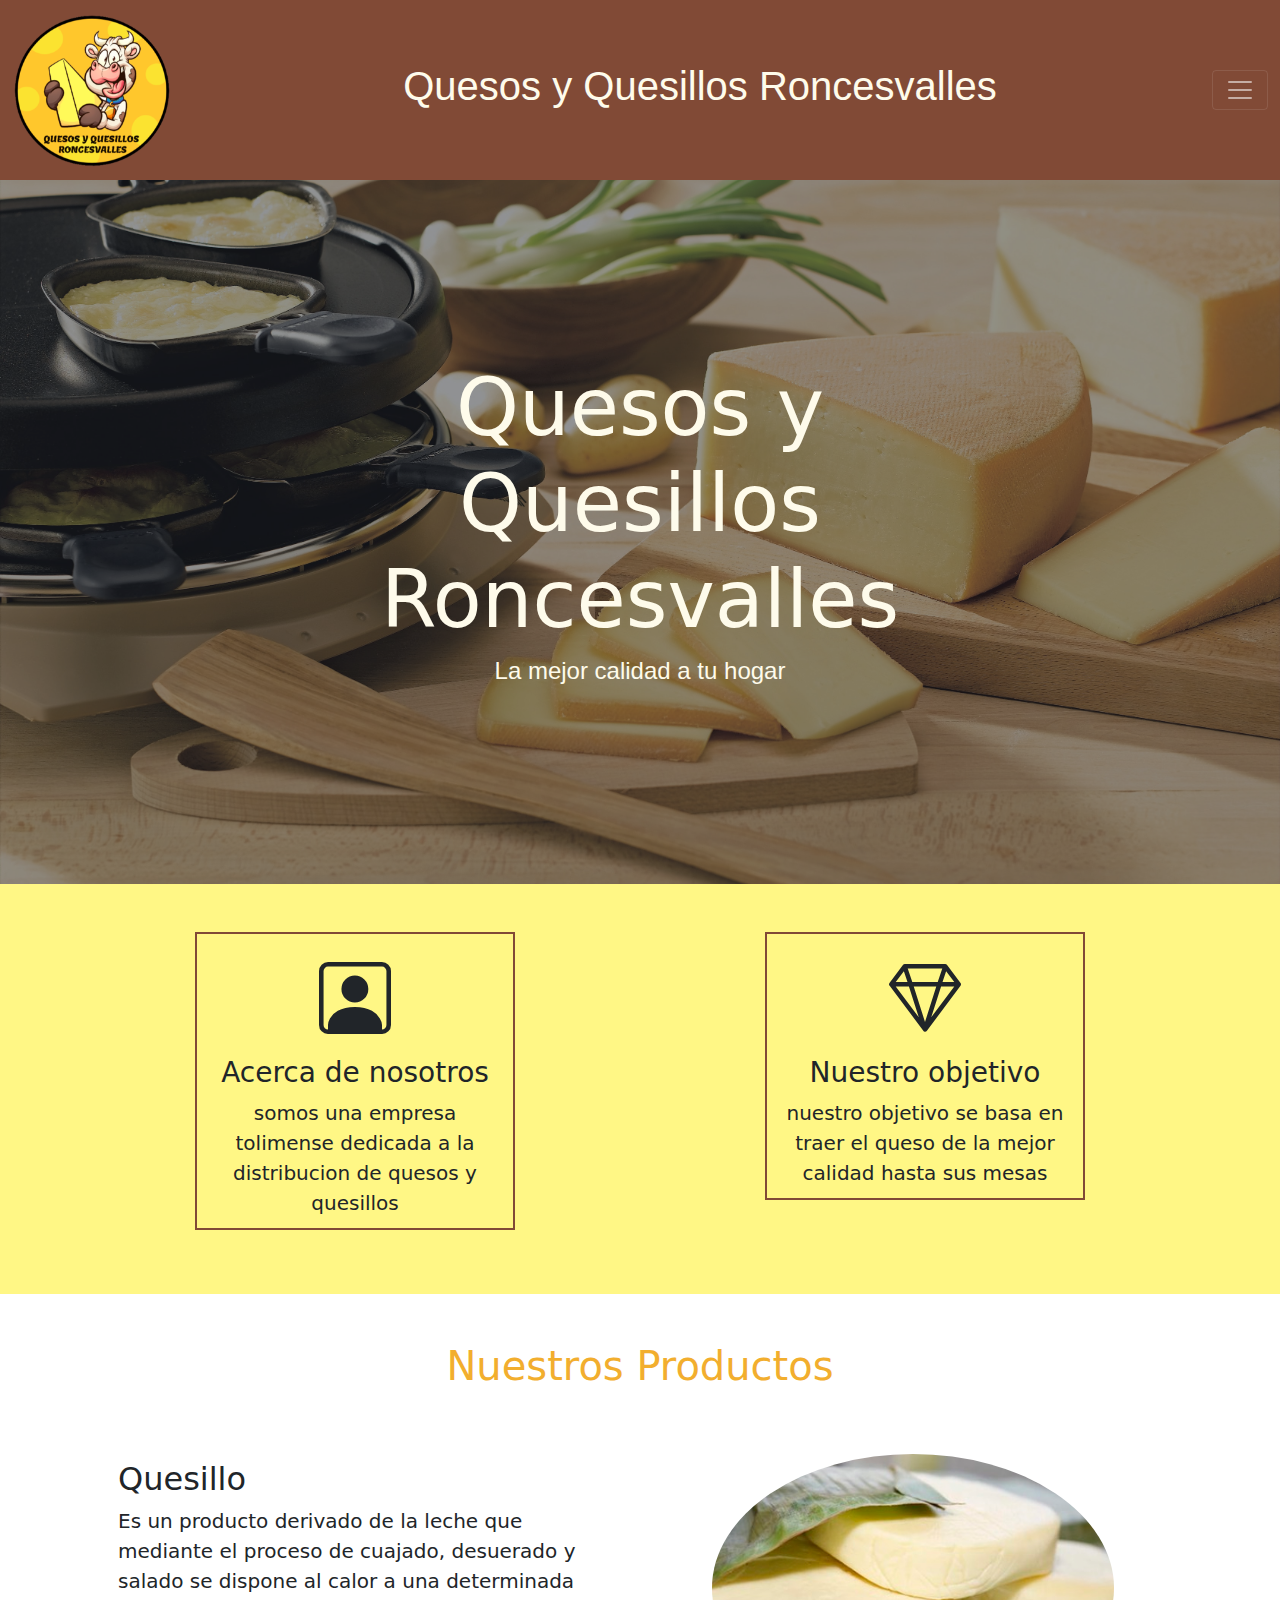
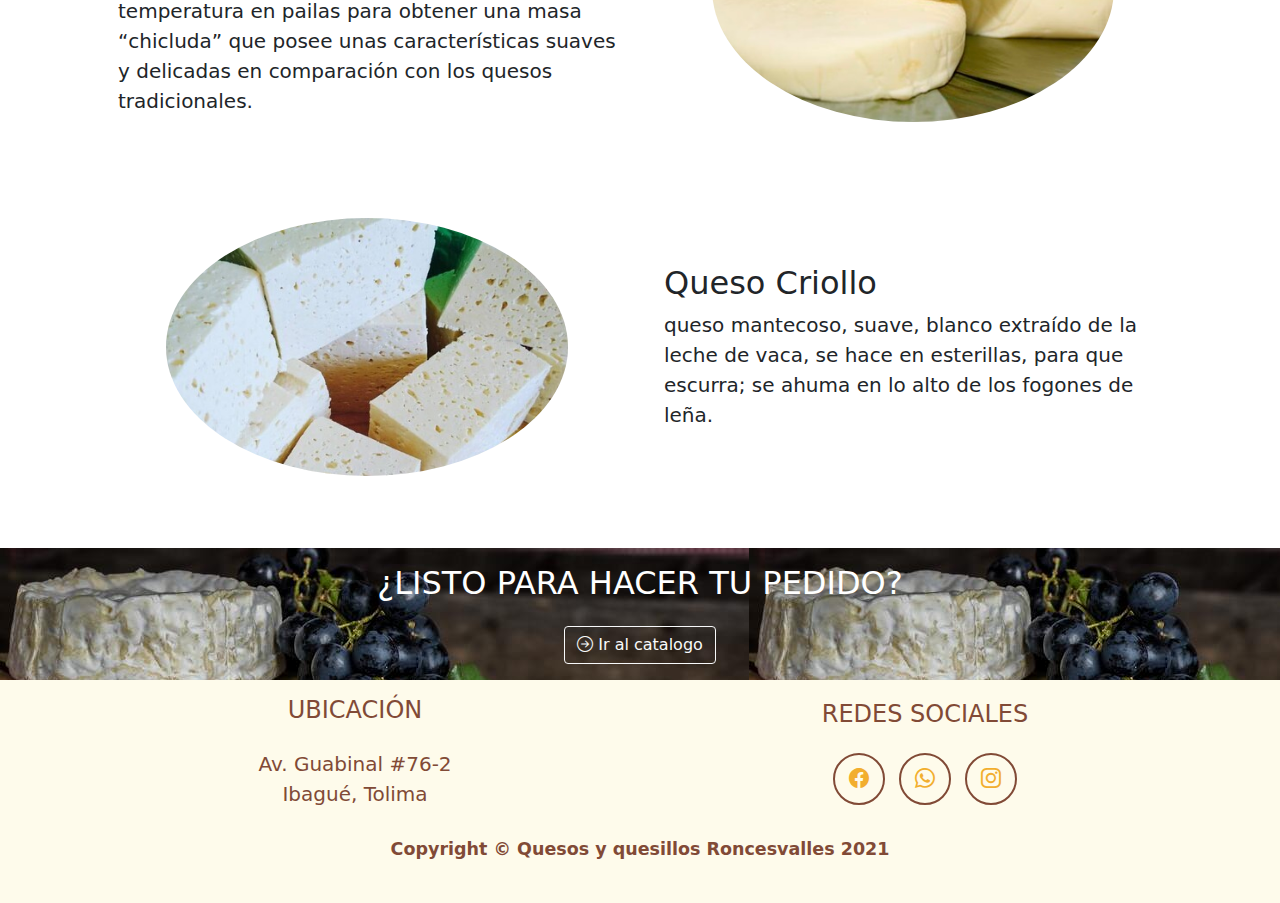
<file: index.html>
<!DOCTYPE html>
<html lang="en">
    <head>
        <meta charset="utf-8" />
        <meta name="viewport" content="width=device-width, initial-scale=1, shrink-to-fit=no" />
        <meta name="description" content="" />
        <meta name="Pilar Guayara" content="" />
        <title>Home</title>
        <!--logo pagina-->
        <link rel="icon" type="image/x-icon" href="medios/roncesvalles.ico" />
        <link href="https://cdn.jsdelivr.net/npm/bootstrap@5.1.3/dist/css/bootstrap.min.css" rel="stylesheet" integrity="sha384-1BmE4kWBq78iYhFldvKuhfTAU6auU8tT94WrHftjDbrCEXSU1oBoqyl2QvZ6jIW3" crossorigin="anonymous">
        <link href="https://cdn.jsdelivr.net/npm/bootstrap-icons@1.5.0/font/bootstrap-icons.css" rel="stylesheet" type="text/css" />
        <link href="https://fonts.googleapis.com/css?family=Lato:300,400,700,300italic,400italic,700italic" rel="stylesheet" type="text/css" />
        <link href="css/bootstrap.min.css" rel="stylesheet" />
        <link href="css/styles.css" rel="stylesheet" >
    </head>
    <body>
        <!--Navbar-->
        <nav id="navbarcolor" class="navbar navbar-dark fixed-top">
            <div class="container-fluid">
                
                <a class="navbar-brand" href="index.html">
                    <img src="medios/roncesvalles.ico" alt="" width="160" height="154" class="d-inline-block align-text-center" id="imgNav">
                </a>
                <h1 style="color: #FEFBEB; font-family:'Segoe UI', Tahoma, Geneva, Verdana, sans-serif;" id="menuNav">
                    Quesos y Quesillos Roncesvalles
                </h1>
                <button class="navbar-toggler" id="botonNav" type="button" data-bs-toggle="offcanvas" data-bs-target="#offcanvasNavbar" aria-controls="offcanvasNavbar">
                <span class="navbar-toggler-icon" ></span>
                </button>
                <div class="offcanvas offcanvas-end" tabindex="-1" id="offcanvasNavbar" aria-labelledby="offcanvasNavbarLabel">
                <div class="offcanvas-header" id="menu">
                    <h5 class="offcanvas-title" id="offcanvasNavbarLabel">Quesos y Quesillos Roncesvalles</h5>
                
                <button type="button" class="btn-close text-reset" data-bs-dismiss="offcanvas" aria-label="Close"></button>
                </div>
                <div class="offcanvas-body"id="navar1">
                    <ul class="navbar-nav justify-content-end flex-grow-1 pe-3">
                        <li class="nav-item dropdown">
                            <a id="colorlink" class="nav-link dropdown-toggle" href="#" id="offcanvasNavbarDropdown" role="button" data-bs-toggle="dropdown" aria-expanded="false">
                                <i class="bi bi-house-door-fill"></i>Inicio
                            </a>
                        <ul class="dropdown-menu" aria-labelledby="offcanvasNavbarDropdown">
                            <li><a  id="colorlink" class="dropdown-item" href="#nosotros">Nosotros</a></li>
                            <li><a id="colorlink" class="dropdown-item" href="#productos">Nuestros Productos</a></li>
                        </ul>
                        </li>
                    <li class="nav-item">
                        <a id="colorlink" class="nav-link" href="catalogo.html"><i class="bi bi-bag-plus"></i>Catalogo</a>
                    </li>
                    <li class="nav-item">
                        <a id="colorlink" class="nav-link" href="formulario.html"><i class="bi bi-person-circle"></i>Contactenos</a>
                    </li>
                    </ul></br>
                </div>
                
                
                </div>
            </div>
        </nav>
        <!--Header-->
        <header class="masthead" style="background-image: url('medios/imagenes/header.jpg')">
            <div class="container position-relative px-4 px-lg-5">
                <div class="row gx-4 gx-lg-5 justify-content-center">
                    <div class="col-md-10 col-lg-8 col-xl-7">
                        <div class="site-heading">
                            <h1>Quesos y Quesillos Roncesvalles</h1>
                            <span class="subheading">La mejor calidad a tu hogar</span>
                        </div>
                    </div>
                </div>
            </div>
        </header>
        <!--Contenido-->
        <section class="features-icons text-center" id="nosotros">
            <div class="container">
                <div class="row">
                    <div class="col-lg-6">
                        <div class="features-icons-item mx-auto mb-5 mb-lg-0 mb-lg-3" id="icono1">
                            <div class="features-icons-icon d-flex"><i class="bi-person-square m-auto"></i></div>
                            <h3>Acerca de nosotros</h3>
                            <p class="lead mb-0">somos una empresa tolimense dedicada a la distribucion de quesos y quesillos</p>
                        </div>
                    </div>
                    <div class="col-lg-6">
                        <div class="features-icons-item mx-auto mb-5 mb-lg-0 mb-lg-3" id="icono2">
                            <div class="features-icons-icon d-flex "><i class="bi-gem m-auto"></i></div>
                            <h3>Nuestro objetivo</h3>
                            <p class="lead mb-0">nuestro objetivo se basa en traer el queso de la mejor calidad hasta sus mesas</p>
                        </div>
                    </div>
                </div>
            </div>
        </section>
        <h1 id="productos">Nuestros Productos</h1>
                <!-- Content section 1-->
                <section id="scroll">
                    <div class="container px-5">
                        <div class="row gx-5 align-items-center">
                            <div class="col-lg-6 order-lg-2">
                                <div class="p-5"><img class="img-fluid rounded-circle" src="medios/imagenes/menu-quesillo-huilense.jpg" alt="..." /></div>
                            </div>
                            <div class="col-lg-6 order-lg-1">
                                <div class="my-auto showcase-text">
                                    <h2>Quesillo</h2>
                                    <p class="lead mb-0">Es un producto derivado de la leche que mediante el proceso de cuajado, desuerado y salado se dispone al calor a una determinada temperatura en pailas para obtener una masa “chicluda” que posee unas características suaves y delicadas en comparación con los quesos tradicionales.</p>
                                </div>
                            </div>
                        </div>
                    </div>
                </section>
                <!-- Content section 2-->
                <section>
                    <div class="container px-5">
                        <div class="row gx-5 align-items-center">
                            <div class="col-lg-6">
                                <div class="p-5"><img class="img-fluid rounded-circle" src="medios/imagenes/queso1.jpg" alt="..." /></div>
                            </div>
                            <div class="col-lg-6">
                                <div class="order-lg-1 my-auto showcase-text">
                                    <h2>Queso Criollo</h2>
                                    <p class="lead mb-0">queso mantecoso, suave, blanco extraído de la leche de vaca, se hace en esterillas, para que escurra; se ahuma en lo alto de los fogones de leña.</p>
                                </div>
                            </div>
                        </div>
                    </div>
                </br>
                </section>
        <!--ir al catalogo-->
        <section class="page-section text-white mb-0" id="ir" style="background-image: url('medios/imagenes/catalogo.jpg')">
            <div class="container">
                <h2 class="page-section-heading text-center text-uppercase text-white">¿Listo para hacer tu pedido?</h2>
                <div class="text-center mt-4">
                    <a class="btn btn-xl btn-outline-light" href="catalogo.html">
                        <i class="bi bi-arrow-right-circle"></i>
                        Ir al catalogo
                    </a>
                </div>
            </div>
        </section>
        <!--Footer-->
                <!-- Footer-->
                <footer class="footer text-center" id="pie">
                    <div class="container">
                        <center>
                        <div class="row align-items-center">
                            <div class="col-lg-6 mb-5 mb-lg-0">
                                <h4 class="text-uppercase mb-4">Ubicación</h4>
                                <p class="lead mb-0">
                                    Av. Guabinal #76-2
                                    <br />
                                    Ibagué, Tolima
                                </p>
                            </div>
                            <div class="col-lg-6 mb-5 mb-lg-0">
                                <h4 class="text-uppercase mb-4">Redes Sociales</h4>
                                <a class="btn btn-outline-light btn-social mx-1" href="#" style="color: #F2AE2E;"><i class="bi bi-facebook"></i></a>
                                <a class="btn btn-outline-light btn-social mx-1" href="https://api.whatsapp.com/send?phone=573203276505&text=quiero%20información" style="color: #F2AE2E;"><i class="bi bi-whatsapp"></i></a>
                                <a class="btn btn-outline-light btn-social mx-1" href="#"><i class="bi bi-instagram" style="color: #F2AE2E;"></i></a>
                            </div>
                            <div class="copyright py-4 text-center text-white">
                                <div class="container" style="color: #814A36; font-size: 20px;"><small>Copyright &copy; Quesos y quesillos Roncesvalles 2021</small></div>
                            </div>
                        </div>
                        </center>
                    </div>
                </footer>
        <script src="https://cdn.jsdelivr.net/npm/@popperjs/core@2.10.2/dist/umd/popper.min.js" integrity="sha384-7+zCNj/IqJ95wo16oMtfsKbZ9ccEh31eOz1HGyDuCQ6wgnyJNSYdrPa03rtR1zdB" crossorigin="anonymous"></script>
        <script src="https://cdn.jsdelivr.net/npm/bootstrap@5.1.3/dist/js/bootstrap.min.js" integrity="sha384-QJHtvGhmr9XOIpI6YVutG+2QOK9T+ZnN4kzFN1RtK3zEFEIsxhlmWl5/YESvpZ13" crossorigin="anonymous"></script>
    </body>
</html>
</file>
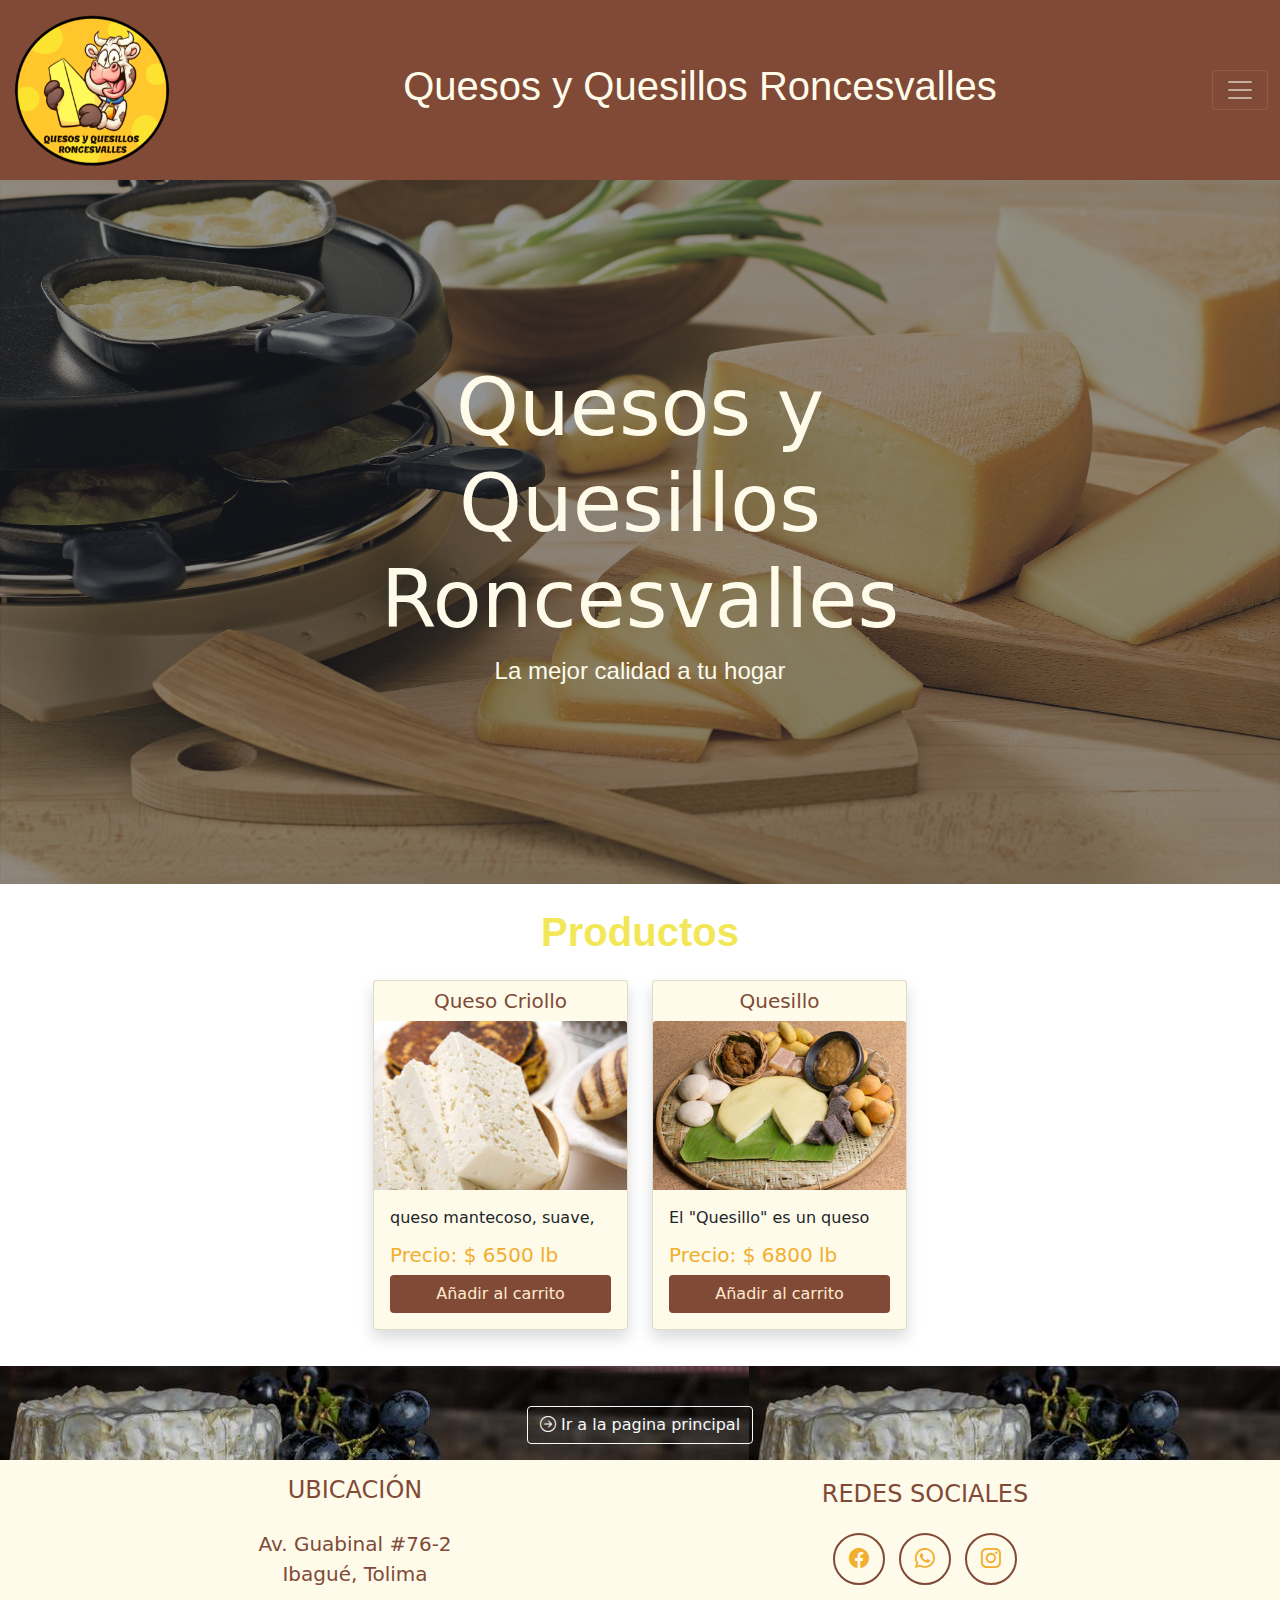
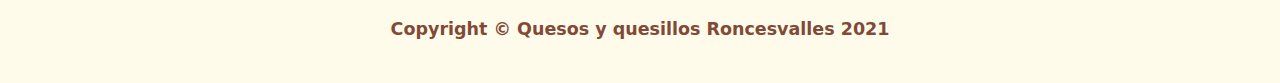
<file: catalogo.html>
<!DOCTYPE html>
<html lang="en">
    <head>
        <meta charset="utf-8" />
        <meta name="viewport" content="width=device-width, initial-scale=1, shrink-to-fit=no" />
        <meta name="description" content="" />
        <meta name="Pilar Guayara" content="" />
        <title>Catalogo</title>
        <!--logo pagina-->
        <link rel="icon" type="image/x-icon" href="medios/roncesvalles.ico" />
        <link href="https://cdn.jsdelivr.net/npm/bootstrap@5.1.3/dist/css/bootstrap.min.css" rel="stylesheet" integrity="sha384-1BmE4kWBq78iYhFldvKuhfTAU6auU8tT94WrHftjDbrCEXSU1oBoqyl2QvZ6jIW3" crossorigin="anonymous">
        <link href="https://cdn.jsdelivr.net/npm/bootstrap-icons@1.5.0/font/bootstrap-icons.css" rel="stylesheet" type="text/css" />
        <link href="https://fonts.googleapis.com/css?family=Lato:300,400,700,300italic,400italic,700italic" rel="stylesheet" type="text/css" />
        <link href="css/bootstrap.min.css" rel="stylesheet" />
        <link href="css/styles.css" rel="stylesheet" >
    </head>
    <body>
        <!--Navbar-->
        <nav id="navbarcolor" class="navbar navbar-dark fixed-top">
            <div class="container-fluid">
                
                <a class="navbar-brand" href="index.html">
                    <img src="medios/roncesvalles.ico" alt="" width="160" height="154" class="d-inline-block align-text-center" id="imgNav">
                </a>
                <h1 style="color: #FEFBEB; font-family:'Segoe UI', Tahoma, Geneva, Verdana, sans-serif;" id="menuNav">
                    Quesos y Quesillos Roncesvalles
                </h1>
                <button class="navbar-toggler" id="botonNav" type="button" data-bs-toggle="offcanvas" data-bs-target="#offcanvasNavbar" aria-controls="offcanvasNavbar">
                <span class="navbar-toggler-icon" ></span>
                </button>
                <div class="offcanvas offcanvas-end" tabindex="-1" id="offcanvasNavbar" aria-labelledby="offcanvasNavbarLabel">
                <div class="offcanvas-header" id="menu">
                    <h5 class="offcanvas-title" id="offcanvasNavbarLabel">Quesos y Quesillos Roncesvalles</h5>
                
                <button type="button" class="btn-close text-reset" data-bs-dismiss="offcanvas" aria-label="Close"></button>
                </div>
                <div class="offcanvas-body"id="navar1">
                    <ul class="navbar-nav justify-content-end flex-grow-1 pe-3">
                        <li class="nav-item">
                            <a id="colorlink" class="nav-link" href="index.html"><i class="bi bi-house-door-fill"></i>Inicio</a>
                        </li>
                    <li class="nav-item">
                        <a id="colorlink" class="nav-link" href="catalogo.html"><i class="bi bi-bag-plus"></i>Catalogo</a>
                    </li>
                    <li class="nav-item">
                        <a id="colorlink" class="nav-link" href="formulario.html"><i class="bi bi-person-circle"></i>Contactenos</a>
                    </li>
                    </ul></br>
                </div>
                
                
                </div>
            </div>
        </nav>
        <!--Header-->
        <header class="masthead" style="background-image: url('medios/imagenes/header.jpg')">
            <div class="container position-relative px-4 px-lg-5">
                <div class="row gx-4 gx-lg-5 justify-content-center">
                    <div class="col-md-10 col-lg-8 col-xl-7">
                        <div class="site-heading">
                            <h1>Quesos y Quesillos Roncesvalles</h1>
                            <span class="subheading">La mejor calidad a tu hogar</span>
                        </div>
                    </div>
                </div>
            </div>
        </header>
        <!--Contenido-->
        <div
        class="tab-pane fade show active container"
        id="pills-profile"
        role="tabpanel"
        aria-labelledby="pills-profile-tab"
        >

            <h2 class="h4 m-4" id="tituloC">Productos</h2>
            <div class="row row-cols-sm-1 row-cols-md-2 row-cols-lg-3 row-cols-xl-4" id="alineacion">
                <div class="col d-flex justify-content-center-mb-4">
                    <div class="card shadow mb-1 rounded" style="width: 20rem;background-color: #FEFBEB;">
                        <h5 class="card-title pt-2" style="text-align: center; color: #814A36;">Queso Criollo</h5>
                        <img src="medios/imagenes/criollo.jpg" class="card-img-top" alt="...">
                        <div class="card-body">
                        
                        <p class="card-text description" style="text-align: left;">queso mantecoso, suave, blanco extraído de la leche de vaca, se hace en esterillas, para que escurra; se ahuma en lo alto de los fogones de leña.</p>
                        <h5 class="card-subtitle mb-2" style="color: #F2AE2E;">Precio: <span class="precio">$ 6500</span> lb</h5>
                        <div class="d-grid gap-2">
                        <button class="btn button" style="background-color: #814A36;color: blanchedalmond;">Añadir al carrito</button>
                        </div>
                        </div>
                    </div>
                </div>
                <div class="col d-flex justify-content-center-mb-4">
                    <div class="card shadow mb-1 rounded" style="width: 20rem;background-color: #FEFBEB;">
                        <h5 class="card-title pt-2" style="text-align: center; color: #814A36;">Quesillo</h5>
                        <img src="medios/imagenes/quesillo.jpg" class="card-img-top" alt="...">
                        <div class="card-body">
                        
                        <p class="card-text description" style="text-align: left;">El "Quesillo" es un queso típico de Colombia yde otros países latinoamericanos, pertenecien-te a la familia de los quesos de pasta hilada.</p>
                        <h5 class="card-subtitle mb-2" style="color: #F2AE2E;">Precio: <span class="precio">$ 6800</span> lb</h5>
                        <div class="d-grid gap-2">
                        <button class="btn button" style="background-color: #814A36; color: blanchedalmond;">Añadir al carrito</button>
                        </div>
                        </div>
                    </div>
                </div>
            </div>
        </div>
        <!--ir a la pagina de inicio-->
        <section class="page-section text-white mb-0" id="ir" style="background-image: url('medios/imagenes/catalogo.jpg')">
            <div class="container">
                <div class="text-center mt-4">
                    <a class="btn btn-xl btn-outline-light" href="index.html">
                        <i class="bi bi-arrow-right-circle"></i>
                        Ir a la pagina principal
                    </a>
                </div>
            </div>
        </section>
        <!--Footer-->
                <!-- Footer-->
                <footer class="footer text-center" id="pie">
                    <div class="container">
                        <center>
                        <div class="row align-items-center">
                            <div class="col-lg-6 mb-5 mb-lg-0">
                                <h4 class="text-uppercase mb-4">Ubicación</h4>
                                <p class="lead mb-0">
                                    Av. Guabinal #76-2
                                    <br />
                                    Ibagué, Tolima
                                </p>
                            </div>
                            <div class="col-lg-6 mb-5 mb-lg-0">
                                <h4 class="text-uppercase mb-4">Redes Sociales</h4>
                                <a class="btn btn-outline-light btn-social mx-1" href="#" style="color: #F2AE2E;"><i class="bi bi-facebook"></i></a>
                                <a class="btn btn-outline-light btn-social mx-1" href="https://api.whatsapp.com/send?phone=573203276505&text=quiero%20información" style="color: #F2AE2E;"><i class="bi bi-whatsapp"></i></a>
                                <a class="btn btn-outline-light btn-social mx-1" href="#"><i class="bi bi-instagram" style="color: #F2AE2E;"></i></a>
                            </div>
                            <div class="copyright py-4 text-center text-white">
                                <div class="container" style="color: #814A36; font-size: 20px;"><small>Copyright &copy; Quesos y quesillos Roncesvalles 2021</small></div>
                            </div>
                        </div>
                        </center>
                    </div>
                </footer>
        <script src="https://cdn.jsdelivr.net/npm/@popperjs/core@2.10.2/dist/umd/popper.min.js" integrity="sha384-7+zCNj/IqJ95wo16oMtfsKbZ9ccEh31eOz1HGyDuCQ6wgnyJNSYdrPa03rtR1zdB" crossorigin="anonymous"></script>
        <script src="https://cdn.jsdelivr.net/npm/bootstrap@5.1.3/dist/js/bootstrap.min.js" integrity="sha384-QJHtvGhmr9XOIpI6YVutG+2QOK9T+ZnN4kzFN1RtK3zEFEIsxhlmWl5/YESvpZ13" crossorigin="anonymous"></script>
    </body>
</html>
</file>
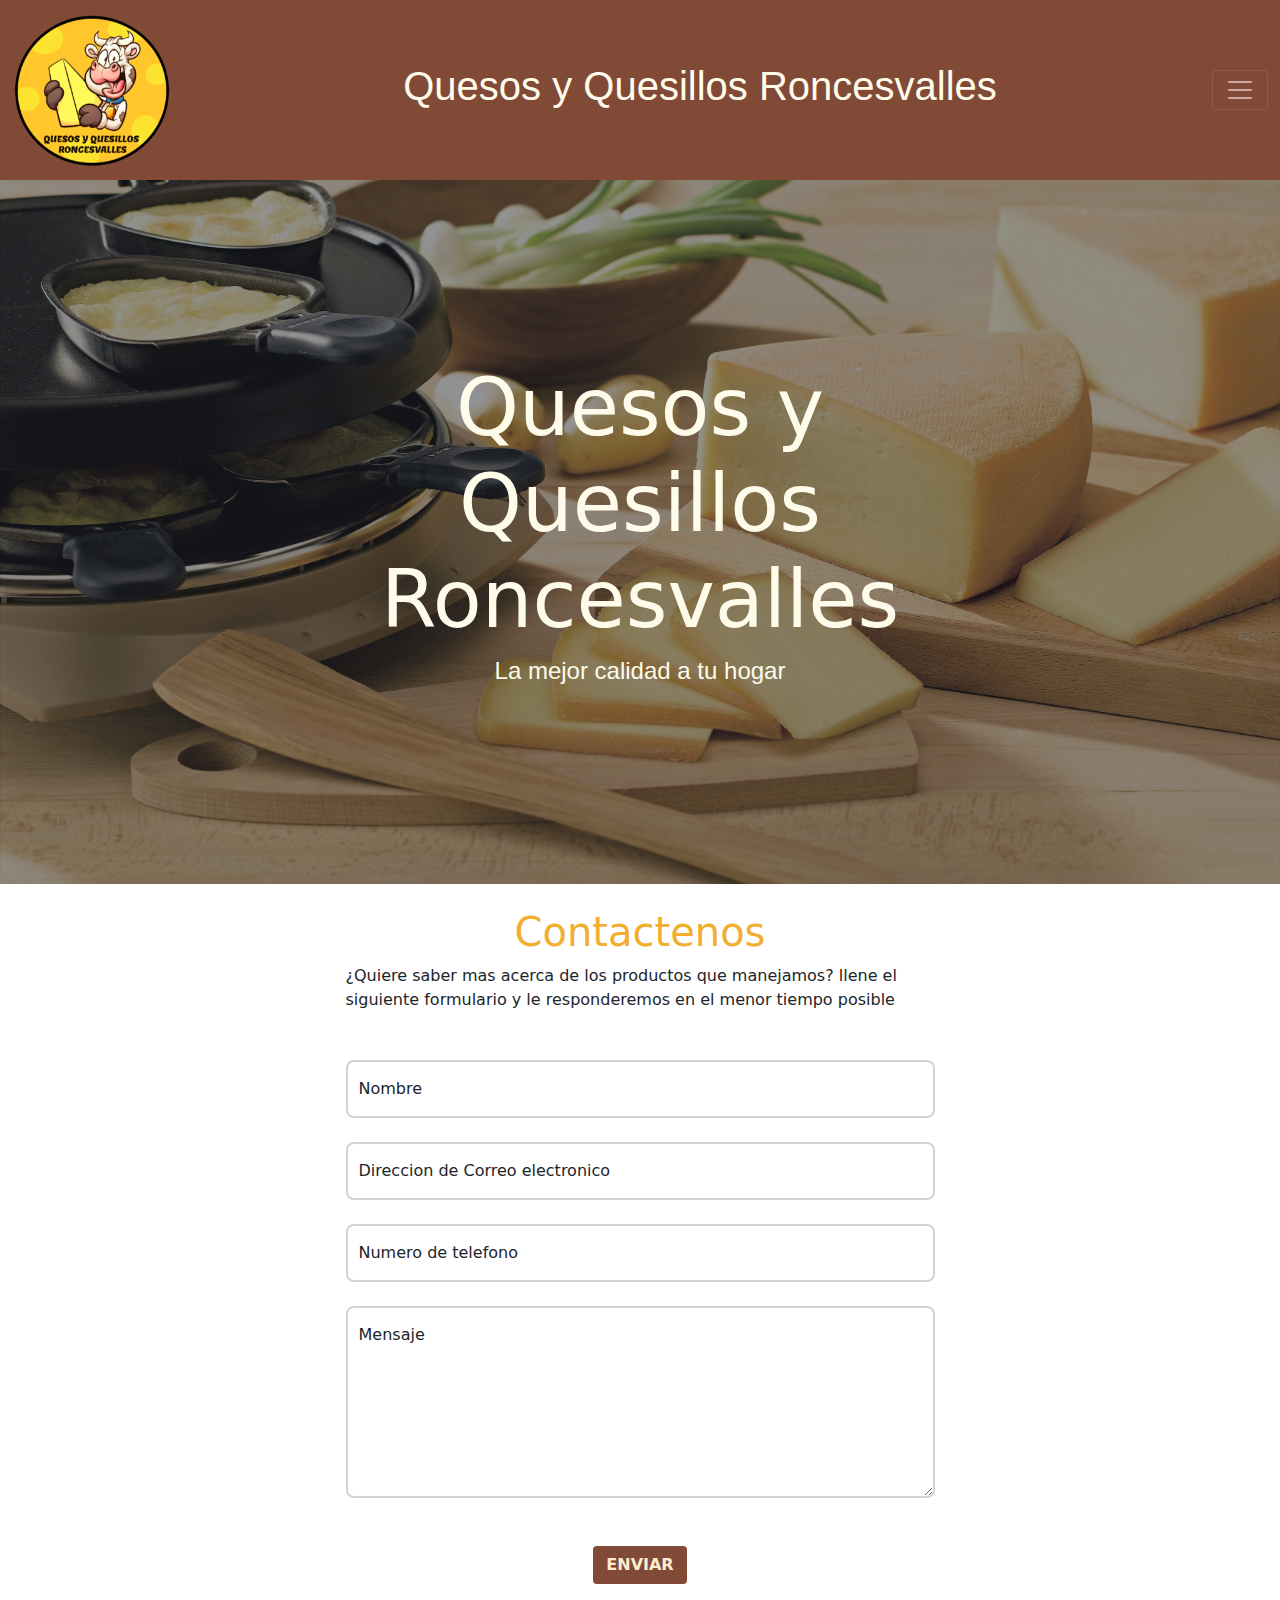
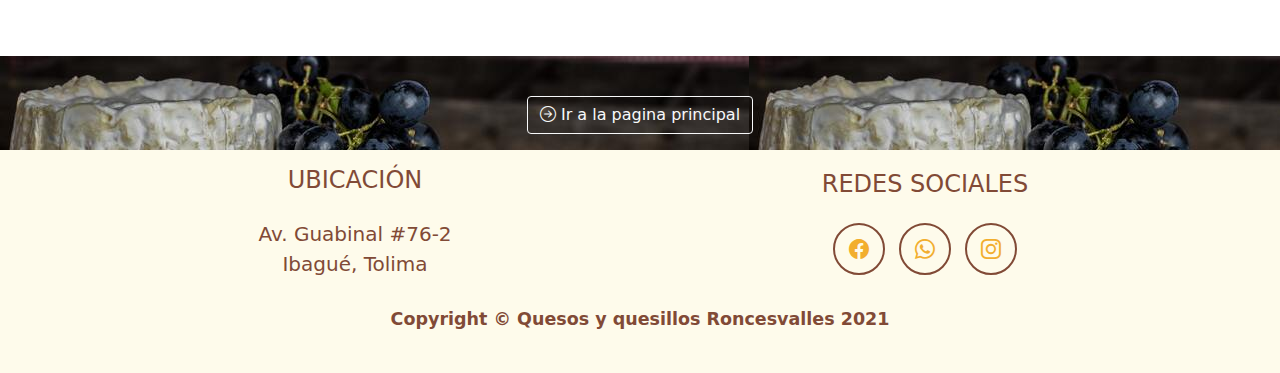
<file: formulario.html>
<!DOCTYPE html>
<html lang="en">
    <head>
        <meta charset="utf-8" />
        <meta name="viewport" content="width=device-width, initial-scale=1, shrink-to-fit=no" />
        <meta name="description" content="" />
        <meta name="Pilar Guayara" content="" />
        <title>Formulario</title>
        <!--logo pagina-->
        <link rel="icon" type="image/x-icon" href="medios/roncesvalles.ico" />
        <link href="https://cdn.jsdelivr.net/npm/bootstrap@5.1.3/dist/css/bootstrap.min.css" rel="stylesheet" integrity="sha384-1BmE4kWBq78iYhFldvKuhfTAU6auU8tT94WrHftjDbrCEXSU1oBoqyl2QvZ6jIW3" crossorigin="anonymous">
        <link href="https://cdn.jsdelivr.net/npm/bootstrap-icons@1.5.0/font/bootstrap-icons.css" rel="stylesheet" type="text/css" />
        <link href="https://fonts.googleapis.com/css?family=Lato:300,400,700,300italic,400italic,700italic" rel="stylesheet" type="text/css" />
        <link href="css/bootstrap.min.css" rel="stylesheet" />
        <link href="css/styles.css" rel="stylesheet" >
    </head>
    <body>
        <!--Navbar-->
        <nav id="navbarcolor" class="navbar navbar-dark fixed-top">
            <div class="container-fluid">
                
                <a class="navbar-brand" href="index.html">
                    <img src="medios/roncesvalles.ico" alt="" width="160" height="154" class="d-inline-block align-text-center" id="imgNav">
                </a>
                <h1 style="color: #FEFBEB; font-family:'Segoe UI', Tahoma, Geneva, Verdana, sans-serif;" id="menuNav">
                    Quesos y Quesillos Roncesvalles
                </h1>
                <button class="navbar-toggler" id="botonNav" type="button" data-bs-toggle="offcanvas" data-bs-target="#offcanvasNavbar" aria-controls="offcanvasNavbar">
                <span class="navbar-toggler-icon" ></span>
                </button>
                <div class="offcanvas offcanvas-end" tabindex="-1" id="offcanvasNavbar" aria-labelledby="offcanvasNavbarLabel">
                <div class="offcanvas-header" id="menu">
                    <h5 class="offcanvas-title" id="offcanvasNavbarLabel">Quesos y Quesillos Roncesvalles</h5>
                
                <button type="button" class="btn-close text-reset" data-bs-dismiss="offcanvas" aria-label="Close"></button>
                </div>
                <div class="offcanvas-body"id="navar1">
                    <ul class="navbar-nav justify-content-end flex-grow-1 pe-3">
                        <li class="nav-item">
                            <a id="colorlink" class="nav-link" href="index.html"><i class="bi bi-house-door-fill"></i>Inicio</a>
                        </li>
                    <li class="nav-item">
                        <a id="colorlink" class="nav-link" href="catalogo.html"><i class="bi bi-bag-plus"></i>Catalogo</a>
                    </li>
                    <li class="nav-item">
                        <a id="colorlink" class="nav-link" href="formulario.html"><i class="bi bi-person-circle"></i>Contactenos</a>
                    </li>
                    </ul></br>
                </div>
                
                
                </div>
            </div>
        </nav>
        <!--Header-->
        <header class="masthead" style="background-image: url('medios/imagenes/header.jpg')">
            <div class="container position-relative px-4 px-lg-5">
                <div class="row gx-4 gx-lg-5 justify-content-center">
                    <div class="col-md-10 col-lg-8 col-xl-7">
                        <div class="site-heading">
                            <h1>Quesos y Quesillos Roncesvalles</h1>
                            <span class="subheading">La mejor calidad a tu hogar</span>
                        </div>
                    </div>
                </div>
            </div>
        </header>
    </br>
        <!--Contenido-->
        <main class="mb-4">
            <div class="container px-4 px-lg-5">
                <div class="row gx-4 gx-lg-5 justify-content-center">
                    <div class="col-md-10 col-lg-8 col-xl-7">
                        <h1 style="text-align: center; color: #F2AE2E;">Contactenos</h1>
                        <p>¿Quiere saber mas acerca de los productos que manejamos? llene el siguiente formulario y le responderemos en el menor tiempo posible</p>
                        <div class="my-5">
                            <form id="contactForm" data-sb-form-api-token="API_TOKEN">
                                <div class="form-floating">
                                    <input class="form-control" id="name" type="text" placeholder="Ingrese su nombre" data-sb-validations="required" />
                                    <label for="name">Nombre</label>
                                    <div class="invalid-feedback" data-sb-feedback="name:required">Tu nombre es necesario</div>
                                </div>
                            </br>
                                <div class="form-floating">
                                    <input class="form-control" id="email" type="email" placeholder="Ingrese su correo" data-sb-validations="required,email" />
                                    <label for="email">Direccion de Correo electronico</label>
                                    <div class="invalid-feedback" data-sb-feedback="email:required">Un correo es necesario</div>
                                    <div class="invalid-feedback" data-sb-feedback="email:email">El correo no es valido</div>
                                </div>
                            </br>
                                <div class="form-floating">
                                    <input class="form-control" id="phone" type="tel" placeholder="Ingrese su numero de telefono" data-sb-validations="required" />
                                    <label for="phone">Numero de telefono</label>
                                    <div class="invalid-feedback" data-sb-feedback="phone:required">Un numero de telefono es necesario</div>
                                </div>
                            </br>
                                <div class="form-floating">
                                    <textarea class="form-control" id="message" placeholder="Cuentanos tu duda" style="height: 12rem" data-sb-validations="required"></textarea>
                                    <label for="message">Mensaje</label>
                                    <div class="invalid-feedback" data-sb-feedback="message:required">Tu opinion nos interesa</div>
                                </div>
                            </br>
                                <br />
                                <!-- Envio de mensaje correctamente-->
                                <div class="d-none" id="submitSuccessMessage">
                                    <div class="text-center mb-3">
                                        <div class="fw-bolder">El formulario se ha enviado correctamente</div>
                                        <br />
                                    </div>
                                </div>
                                <!-- Error en el envio del mensaje-->
                                <div class="d-none" id="submitErrorMessage"><div class="text-center text-danger mb-3">Ha habido un error enviando el formulario</div></div>
                                <!-- Boton de enviar-->
                                <center>
                                <button class="btn text-uppercase" id="submitButton" type="submit" style="background-color: #814A36;color: blanchedalmond; font-weight: bold;">Enviar</button>
                                </center>
                            </form>
                        </div>
                    </div>
                </div>
            </div>
        </main>
        <!--ir a la pagina de inicio-->
        <section class="page-section text-white mb-0" id="ir" style="background-image: url('medios/imagenes/catalogo.jpg')">
            <div class="container">
                <div class="text-center mt-4">
                    <a class="btn btn-xl btn-outline-light" href="index.html">
                        <i class="bi bi-arrow-right-circle"></i>
                        Ir a la pagina principal
                    </a>
                </div>
            </div>
        </section>
        <!--Footer-->
                <!-- Footer-->
                <footer class="footer text-center" id="pie">
                    <div class="container">
                        <center>
                        <div class="row align-items-center">
                            <div class="col-lg-6 mb-5 mb-lg-0">
                                <h4 class="text-uppercase mb-4">Ubicación</h4>
                                <p class="lead mb-0">
                                    Av. Guabinal #76-2
                                    <br />
                                    Ibagué, Tolima
                                </p>
                            </div>
                            <div class="col-lg-6 mb-5 mb-lg-0">
                                <h4 class="text-uppercase mb-4">Redes Sociales</h4>
                                <a class="btn btn-outline-light btn-social mx-1" href="#" style="color: #F2AE2E;"><i class="bi bi-facebook"></i></a>
                                <a class="btn btn-outline-light btn-social mx-1" href="https://api.whatsapp.com/send?phone=573203276505&text=quiero%20información" style="color: #F2AE2E;"><i class="bi bi-whatsapp"></i></a>
                                <a class="btn btn-outline-light btn-social mx-1" href="#"><i class="bi bi-instagram" style="color: #F2AE2E;"></i></a>
                            </div>
                            <div class="copyright py-4 text-center text-white">
                                <div class="container" style="color: #814A36; font-size: 20px;"><small>Copyright &copy; Quesos y quesillos Roncesvalles 2021</small></div>
                            </div>
                        </div>
                        </center>
                    </div>
                </footer>
        <script src="https://cdn.jsdelivr.net/npm/@popperjs/core@2.10.2/dist/umd/popper.min.js" integrity="sha384-7+zCNj/IqJ95wo16oMtfsKbZ9ccEh31eOz1HGyDuCQ6wgnyJNSYdrPa03rtR1zdB" crossorigin="anonymous"></script>
        <script src="https://cdn.jsdelivr.net/npm/bootstrap@5.1.3/dist/js/bootstrap.min.js" integrity="sha384-QJHtvGhmr9XOIpI6YVutG+2QOK9T+ZnN4kzFN1RtK3zEFEIsxhlmWl5/YESvpZ13" crossorigin="anonymous"></script>
    </body>
</html>
</file>
<file: css/styles.css>
#navbarcolor{
    background-color: #814A36!important;
}

#menu{
    background: #fff785 !important;
    font-family:'Franklin Gothic Medium', 'Arial Narrow', Arial, sans-serif;
    
    padding: 4px;
    border: 3px solid #F2AE2E;
    color: #814A36;
}

#navbarh1{
    color: rgb(253, 252, 252) !important;
}

#colorlink{
    font-size: 20px;
    color: #242323 !important;
}

#navar1{
    color: #242323 !important;
}

#fila{
    justify-content: center;
}

.features-icons {
    padding-top: 3rem;
    padding-bottom: 3rem;
}
.features-icons .features-icons-item {
    max-width: 20rem;
}
.features-icons .features-icons-item .features-icons-icon {
    height: 7rem;
}
.features-icons .features-icons-item .features-icons-icon i {
    font-size: 4.5rem;
    font-style: var(--bs-body-bg);
}

#nosotros{
    background-color: #fff785;
}

#icono1{
    padding: 10px;
    border: 2px solid #814A36;
}
#icono2{
    padding: 10px;
    border: 2px solid #814A36;
}

#productos{
    color: #F2AE2E;
    text-align: center;
    margin-top: 3rem;
    margin-bottom: 1rem;
}

#ir{
    padding: 1rem;
}

#pie{
    justify-content: center;
    font-weight: bold;
    color: #814A36;
    background-color:#FEFBEB;
    padding: 1rem;
}

.btn-social {
    border: 2px solid #814A36;
    border-radius:100%;
    display: inline-flex;
    width: 3.25rem;
    height: 3.25rem;
    font-size: 1.25rem;
    justify-content: center;
    align-items: center;
}


header.masthead {
    position: relative;
    margin-top: 10rem;
    padding-top: calc(8rem + 57px);
    padding-bottom: 8rem;
    background: no-repeat center center;
    background-color: #6c757d;
    background-size: cover;
    background-attachment: scroll;
  }
  header.masthead:before {
    content: "";
    position: absolute;
    top: 0;
    left: 0;
    right: 0;
    bottom: 0;
    background-color: #212529;
    opacity: 0.5;
  }
  header.masthead .page-heading,
  header.masthead .post-heading,
  header.masthead .site-heading {
    color: #FEFBEB;
  }
  header.masthead .page-heading,
  header.masthead .site-heading {
    text-align: center;
  }
  header.masthead .page-heading h1, header.masthead .page-heading .h1,
  header.masthead .site-heading h1,
  header.masthead .site-heading .h1 {
    font-size: 3rem;
  }
  header.masthead .page-heading .subheading,
  header.masthead .site-heading .subheading {
    font-size: 1.5rem;
    font-weight: 300;
    line-height: 1.1;
    display: block;
    margin-top: 0.625rem;
    font-family: "Open Sans", -apple-system, BlinkMacSystemFont, "Segoe UI", Roboto, "Helvetica Neue", Arial, sans-serif, "Apple Color Emoji", "Segoe UI Emoji", "Segoe UI Symbol", "Noto Color Emoji";
  }
  header.masthead .post-heading h1, header.masthead .post-heading .h1 {
    font-size: 2.25rem;
  }
  header.masthead .post-heading .meta,
  header.masthead .post-heading .subheading {
    line-height: 1.1;
    display: block;
  }
  header.masthead .post-heading .subheading {
    font-size: 1.5rem;
    font-weight: 600;
    margin: 0.75rem 0 2rem;
    font-family: "Open Sans", -apple-system, BlinkMacSystemFont, "Segoe UI", Roboto, "Helvetica Neue", Arial, sans-serif, "Apple Color Emoji", "Segoe UI Emoji", "Segoe UI Symbol", "Noto Color Emoji";
  }
  header.masthead .post-heading .meta {
    font-size: 1.25rem;
    font-weight: 300;
    font-style: italic;
    font-family: "Lora", -apple-system, BlinkMacSystemFont, "Segoe UI", Roboto, "Helvetica Neue", Arial, sans-serif, "Apple Color Emoji", "Segoe UI Emoji", "Segoe UI Symbol", "Noto Color Emoji";
  }
  header.masthead .post-heading .meta a {
    color: #fff;
  }
  @media (min-width: 992px) {
    header.masthead {
      padding-top: 12.5rem;
      padding-bottom: 12.5rem;
    }
    header.masthead .page-heading h1, header.masthead .page-heading .h1,
  header.masthead .site-heading h1,
  header.masthead .site-heading .h1 {
      font-size: 5rem;
    }
    header.masthead .post-heading h1, header.masthead .post-heading .h1 {
      font-size: 3.5rem;
    }
    header.masthead .post-heading .subheading {
      font-size: 1.875rem;
    }
  }

  .section-heading {
    font-size: 2.25rem;
    font-weight: 700;
    margin-top: 3.75rem;
  }
  
  .caption {
    font-size: 0.875rem;
    font-style: italic;
    display: block;
    margin: 0;
    padding: 0.625rem;
    text-align: center;
  }
  
  .post-preview > a {
    color: #212529;
  }
  .post-preview > a:focus, .post-preview > a:hover {
    text-decoration: none;
    color: #0085A1;
  }
  .post-preview > a > .post-title {
    font-size: 1.875rem;
    margin-top: 1.875rem;
    margin-bottom: 0.625rem;
  }
  .post-preview > a > .post-subtitle {
    font-weight: 300;
    margin-bottom: 0.625rem;
  }
  .post-preview > .post-meta { 
    font-size: 1.125rem;
    font-style: italic;
    margin-top: 0;
    color: #6c757d;
  }
  .post-preview > .post-meta > a {
    text-decoration: none;
  }
  @media (min-width: 992px) {
    .post-preview > a > .post-title {
      font-size: 2.25rem;
    }
  }

  /*Catalogo */
  #tituloC{
    color: #F2E857;
    font-size: 40px;
    text-align: center;
    font-family: 'Franklin Gothic Medium', 'Arial Narrow', Arial, sans-serif;
    font-weight: bold;
  }
  .description{
    height: 25px;
    overflow: hidden;
    transition: height .3s ease-in .3s;
  }
  .description:hover{
    height: 120px;
  }
  #alineacion{
    display: flex;
    justify-content: center;
    margin: auto;
    padding-bottom: 2rem;
  }
  /*Formulario*/
  @media (max-width: 1399.98px) {
    .table-responsive-xxl {
      overflow-x: auto;
      -webkit-overflow-scrolling: touch;
    }
  }
  .form-label {
    margin-bottom: 0.5rem;
  }
  
  .col-form-label {
    padding-top: 0.5rem;
    padding-bottom: 0.5rem;
    margin-bottom: 0;
    font-size: inherit;
    line-height: 1.5;
  }
  
  .col-form-label-lg {
    padding-top: 0.625rem;
    padding-bottom: 0.625rem;
    font-size: 1.25rem;
  }
  
  .col-form-label-sm {
    padding-top: 0.375rem;
    padding-bottom: 0.375rem;
    font-size: 0.875rem;
  }
  
  .form-text {
    margin-top: 0.25rem;
    font-size: 0.875em;
    color: #6c757d;
  }
  
  .form-control {
    display: block;
    width: 100%;
    padding: 0.375rem 0.75rem;
    font-size: 1rem;
    font-weight: 400;
    line-height: 1.5;
    color: #212529;
    background-color: #fff;
    background-clip: padding-box;
    border: 0.125rem solid #ced4da;
    -webkit-appearance: none;
       -moz-appearance: none;
            appearance: none;
    border-radius: 0.5rem;
    transition: border-color 0.15s ease-in-out, box-shadow 0.15s ease-in-out;
  }
  @media (prefers-reduced-motion: reduce) {
    .form-control {
      transition: none;
    }
  }
  .form-control[type=file] {
    overflow: hidden;
  }
  .form-control[type=file]:not(:disabled):not([readonly]) {
    cursor: pointer;
  }
  .form-control:focus {
    color: #212529;
    background-color: #fff;
    border-color: #8ddece;
    outline: 0;
    box-shadow: 0 0 0 0.25rem rgba(26, 188, 156, 0.25);
  }
  .form-control::-webkit-date-and-time-value {
    height: 1.5em;
  }
  .form-control::-moz-placeholder {
    color: #6c757d;
    opacity: 1;
  }
  .form-control:-ms-input-placeholder {
    color: #6c757d;
    opacity: 1;
  }
  .form-control::placeholder {
    color: #6c757d;
    opacity: 1;
  }
  .form-control:disabled, .form-control[readonly] {
    background-color: #e9ecef;
    opacity: 1;
  }
  .form-control::-webkit-file-upload-button {
    padding: 0.375rem 0.75rem;
    margin: -0.375rem -0.75rem;
    -webkit-margin-end: 0.75rem;
            margin-inline-end: 0.75rem;
    color: #212529;
    background-color: #e9ecef;
    pointer-events: none;
    border-color: inherit;
    border-style: solid;
    border-width: 0;
    border-inline-end-width: 0.125rem;
    border-radius: 0;
    -webkit-transition: color 0.15s ease-in-out, background-color 0.15s ease-in-out, border-color 0.15s ease-in-out, box-shadow 0.15s ease-in-out;
    transition: color 0.15s ease-in-out, background-color 0.15s ease-in-out, border-color 0.15s ease-in-out, box-shadow 0.15s ease-in-out;
  }
  .form-control::file-selector-button {
    padding: 0.375rem 0.75rem;
    margin: -0.375rem -0.75rem;
    -webkit-margin-end: 0.75rem;
            margin-inline-end: 0.75rem;
    color: #212529;
    background-color: #e9ecef;
    pointer-events: none;
    border-color: inherit;
    border-style: solid;
    border-width: 0;
    border-inline-end-width: 0.125rem;
    border-radius: 0;
    transition: color 0.15s ease-in-out, background-color 0.15s ease-in-out, border-color 0.15s ease-in-out, box-shadow 0.15s ease-in-out;
  }
  @media (prefers-reduced-motion: reduce) {
    .form-control::-webkit-file-upload-button {
      -webkit-transition: none;
      transition: none;
    }
    .form-control::file-selector-button {
      transition: none;
    }
  }
  .form-control:hover:not(:disabled):not([readonly])::-webkit-file-upload-button {
    background-color: #dde0e3;
  }
  .form-control:hover:not(:disabled):not([readonly])::file-selector-button {
    background-color: #dde0e3;
  }
  .form-control::-webkit-file-upload-button {
    padding: 0.375rem 0.75rem;
    margin: -0.375rem -0.75rem;
    -webkit-margin-end: 0.75rem;
            margin-inline-end: 0.75rem;
    color: #212529;
    background-color: #e9ecef;
    pointer-events: none;
    border-color: inherit;
    border-style: solid;
    border-width: 0;
    border-inline-end-width: 0.125rem;
    border-radius: 0;
    -webkit-transition: color 0.15s ease-in-out, background-color 0.15s ease-in-out, border-color 0.15s ease-in-out, box-shadow 0.15s ease-in-out;
    transition: color 0.15s ease-in-out, background-color 0.15s ease-in-out, border-color 0.15s ease-in-out, box-shadow 0.15s ease-in-out;
  }
  @media (prefers-reduced-motion: reduce) {
    .form-control::-webkit-file-upload-button {
      -webkit-transition: none;
      transition: none;
    }
  }
  .form-control:hover:not(:disabled):not([readonly])::-webkit-file-upload-button {
    background-color: #dde0e3;
  }
  
  .form-control-plaintext {
    display: block;
    width: 100%;
    padding: 0.375rem 0;
    margin-bottom: 0;
    line-height: 1.5;
    color: #212529;
    background-color: transparent;
    border: solid transparent;
    border-width: 0.125rem 0;
  }
  .form-control-plaintext.form-control-sm, .form-control-plaintext.form-control-lg {
    padding-right: 0;
    padding-left: 0;
  }
  
  .form-control-sm {
    min-height: calc(1.5em + 0.75rem);
    padding: 0.25rem 0.5rem;
    font-size: 0.875rem;
    border-radius: 0.25rem;
  }
  .form-control-sm::-webkit-file-upload-button {
    padding: 0.25rem 0.5rem;
    margin: -0.25rem -0.5rem;
    -webkit-margin-end: 0.5rem;
            margin-inline-end: 0.5rem;
  }
  .form-control-sm::file-selector-button {
    padding: 0.25rem 0.5rem;
    margin: -0.25rem -0.5rem;
    -webkit-margin-end: 0.5rem;
            margin-inline-end: 0.5rem;
  }
  .form-control-sm::-webkit-file-upload-button {
    padding: 0.25rem 0.5rem;
    margin: -0.25rem -0.5rem;
    -webkit-margin-end: 0.5rem;
            margin-inline-end: 0.5rem;
  }
  
  .form-control-lg {
    min-height: calc(1.5em + 1.25rem);
    padding: 0.5rem 1rem;
    font-size: 1.25rem;
    border-radius: 0.75rem;
  }
  .form-control-lg::-webkit-file-upload-button {
    padding: 0.5rem 1rem;
    margin: -0.5rem -1rem;
    -webkit-margin-end: 1rem;
            margin-inline-end: 1rem;
  }
  .form-control-lg::file-selector-button {
    padding: 0.5rem 1rem;
    margin: -0.5rem -1rem;
    -webkit-margin-end: 1rem;
            margin-inline-end: 1rem;
  }
  .form-control-lg::-webkit-file-upload-button {
    padding: 0.5rem 1rem;
    margin: -0.5rem -1rem;
    -webkit-margin-end: 1rem;
            margin-inline-end: 1rem;
  }
  
  textarea.form-control {
    min-height: calc(1.5em + 1rem);
  }
  textarea.form-control-sm {
    min-height: calc(1.5em + 0.75rem);
  }
  textarea.form-control-lg {
    min-height: calc(1.5em + 1.25rem);
  }
  
  .form-control-color {
    width: 3rem;
    height: auto;
    padding: 0.375rem;
  }
  .form-control-color:not(:disabled):not([readonly]) {
    cursor: pointer;
  }
  .form-control-color::-moz-color-swatch {
    height: 1.5em;
    border-radius: 0.5rem;
  }
  .form-control-color::-webkit-color-swatch {
    height: 1.5em;
    border-radius: 0.5rem;
  }
  
  @media (prefers-reduced-motion: reduce) {
    .form-switch .form-check-input {
      transition: none;
    }
  }
  .form-switch .form-check-input:focus {
    background-image: url("data:image/svg+xml,%3csvg xmlns='http://www.w3.org/2000/svg' viewBox='-4 -4 8 8'%3e%3ccircle r='3' fill='%238ddece'/%3e%3c/svg%3e");
  }
  .form-switch .form-check-input:checked {
    background-position: right center;
    background-image: url("data:image/svg+xml,%3csvg xmlns='http://www.w3.org/2000/svg' viewBox='-4 -4 8 8'%3e%3ccircle r='3' fill='%23fff'/%3e%3c/svg%3e");
  }
  
  .form-check-inline {
    display: inline-block;
    margin-right: 1rem;
  }
  
  .btn-check {
    position: absolute;
    clip: rect(0, 0, 0, 0);
    pointer-events: none;
  }
  .btn-check[disabled] + .btn, .btn-check:disabled + .btn {
    pointer-events: none;
    filter: none;
    opacity: 0.65;
  }
  @media (prefers-reduced-motion: reduce) {
  
  .form-floating {
    position: relative;
  }
  .form-floating > .form-control,
  .form-floating > .form-select {
    height: 5.5rem;
    line-height: 1.25;
  }
  .form-floating > label {
    position: absolute;
    top: 0;
    left: 0;
    height: 100%;
    padding: 1.5rem 0;
    pointer-events: none;
    border: 0.125rem solid transparent;
    transform-origin: 0 0;
    transition: opacity 0.1s ease-in-out, transform 0.1s ease-in-out;
  }
  @media (prefers-reduced-motion: reduce) {
    .form-floating > label {
      transition: none;
    }
  }
  .form-floating > .form-control {
    padding: 1.5rem 0;
  }
  .form-floating > .form-control::-moz-placeholder {
    color: transparent;
  }
  .form-floating > .form-control:-ms-input-placeholder {
    color: transparent;
  }
  .form-floating > .form-control::placeholder {
    color: transparent;
  }
  .form-floating > .form-control:not(:-moz-placeholder-shown) {
    padding-top: 2.5rem;
    padding-bottom: 1.5rem;
  }
  .form-floating > .form-control:not(:-ms-input-placeholder) {
    padding-top: 2.5rem;
    padding-bottom: 1.5rem;
  }
  .form-floating > .form-control:focus, .form-floating > .form-control:not(:placeholder-shown) {
    padding-top: 2.5rem;
    padding-bottom: 1.5rem;
  }
  .form-floating > .form-control:-webkit-autofill {
    padding-top: 2.5rem;
    padding-bottom: 1.5rem;
  }
  .form-floating > .form-select {
    padding-top: 2.5rem;
    padding-bottom: 1.5rem;
  }
  .form-floating > .form-control:not(:-moz-placeholder-shown) ~ label {
    opacity: 0.65;
    transform: scale(0.65) translateY(-0.5rem) translateX(0rem);
  }
  .form-floating > .form-control:not(:-ms-input-placeholder) ~ label {
    opacity: 0.65;
    transform: scale(0.65) translateY(-0.5rem) translateX(0rem);
  }
  .form-floating > .form-control:focus ~ label,
  .form-floating > .form-control:not(:placeholder-shown) ~ label,
  .form-floating > .form-select ~ label {
    opacity: 0.65;
    transform: scale(0.65) translateY(-0.5rem) translateX(0rem);
  }
  .form-floating > .form-control:-webkit-autofill ~ label {
    opacity: 0.65;
    transform: scale(0.65) translateY(-0.5rem) translateX(0rem);
  }
  
  .btn {
    display: inline-block;
    font-weight: 400;
    line-height: 1.5;
    color: #212529;
    text-align: center;
    text-decoration: none;
    vertical-align: middle;
    cursor: pointer;
    -webkit-user-select: none;
       -moz-user-select: none;
        -ms-user-select: none;
            user-select: none;
    background-color: transparent;
    border: 0.125rem solid transparent;
    padding: 0.375rem 0.75rem;
    font-size: 1rem;
    border-radius: 0.5rem;
    transition: color 0.15s ease-in-out, background-color 0.15s ease-in-out, border-color 0.15s ease-in-out, box-shadow 0.15s ease-in-out;
  }}
  /*Vista celular menú*/
  @media screen and (min-width: 0px) and (max-width: 600px){
    #imgNav{
        width: 160px;
        height: 154px;
        display: block;
        justify-content: center;
        margin-left: 55%; 
    }
    #menuNav{
      justify-content: center;
      text-align: left;
    }
    #botonNav{
      position: absolute;
      right: 0;
      margin-top: 45%;
    }
  }
</file>
